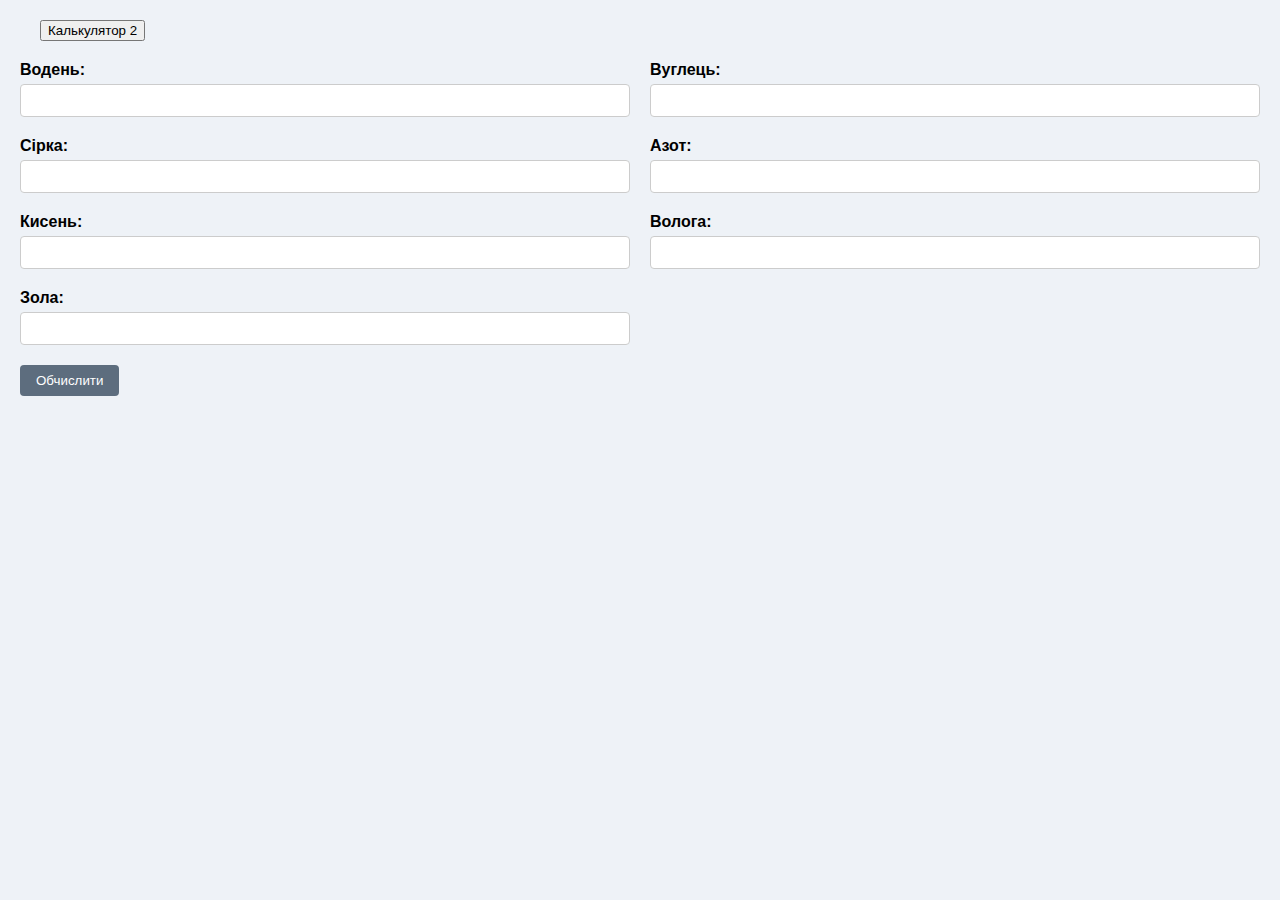
<file: PW1TB-32_IvanchenkoYaroslavHryhoriiovych/index.html>
<!DOCTYPE html>
<html lang="uk">
<head>
    <meta charset="UTF-8">
    <meta name="viewport" content="width=device-width, initial-scale=1.0">
    <title>Веб-практика №1</title>
    <link rel="stylesheet" href="style.css">
</head>
<body>
    <button class="calculator1-button" id="calculator1-button" onclick="javascript:render_calculator1()">Калькулятор 1</button>
    <button class="calculator2-button" id="calculator2-button" onclick="javascript:render_calculator2()">Калькулятор 2</button>

    <form class="form-calculator1" id="form-calculator1" action="javascript:calculator1()">
        <div class="fields-container">
            <div>
                <label for="hydrogen" class="label-hydrogen">Водень:</label>
                <input type="number" id="hydrogen" class="input-hydrogen" step="0.01" min="0" max="100">
            </div>
            <div>
                <label for="carbon" class="label-carbon">Вуглець:</label>
                <input type="number" id="carbon" class="input-carbon" step="0.01" min="0" max="100">
            </div>
            <div>
                <label for="sulfur" class="label-sulfur">Сірка:</label>
                <input type="number" id="sulfur" class="input-sulfur" step="0.01" min="0" max="100">
            </div>
            <div>
                <label for="nitrogen" class="label-nitrogen">Азот:</label>
                <input type="number" id="nitrogen" class="input-nitrogen" step="0.01" min="0" max="100">
            </div>
            <div>
                <label for="oxygen" class="label-oxygen">Кисень:</label>
                <input type="number" id="oxygen" class="input-oxygen" step="0.01" min="0" max="100">
            </div>
            <div>
                <label for="moisture" class="label-moisture">Волога:</label>
                <input type="number" id="moisture" class="input-moisture" step="0.01" min="0" max="100">
            </div>
            <div>
                <label for="ash" class="label-ash">Зола:</label>
                <input type="number" id="ash" class="input-ash" step="0.01" min="0" max="100">
            </div>
        </div>
        <button type="submit">Обчислити</button>
    </form>

    <div class="calculator1-result" id="calculator1-result">
        <div>
            <p>Коефіцієнт переходу від робочої до сухої маси становить:
                <span class="factorFromWorkingToDryMass" id="factorFromWorkingToDryMass"></span>
            </p>
        </div>
        <div>
            <p>Коефіцієнт переходу від робочої до горючої маси становить:
                <span class="factorFromWorkingToCombustible" id="factorFromWorkingToCombustible"></span>
            </p>
        </div>
        <div>
            <p class="dryMassCompositionOfFuel" id="dryMassCompositionOfFuel">
                Склад сухої маси палива становитиме:
                <span>Hc: <span class="hydrogenDryMass" id="hydrogenDryMass"></span></span>
                <span>Cc: <span class="carbonDryMass" id="carbonDryMass"></span></span>
                <span>Sc: <span class="sulfurDryMass" id="sulfurDryMass"></span></span>
                <span>Nc: <span class="nitrogenDryMass" id="nitrogenDryMass"></span></span>
                <span>Oc: <span class="oxygenDryMass" id="oxygenDryMass"></span></span>
                <span>Ac: <span class="ashDryMass" id="ashDryMass"></span></span>
            </p>
        </div>
        <div>
            <p class="compositionOfTheCombustibleMassOfFuel">
                Склад горючої маси палива становитиме:
                <span>Hг: <span class="hydrogenCombustible" id="hydrogenCombustible"></span></span>
                <span>Cг: <span class="carbonCombustible" id="carbonCombustible"></span></span>
                <span>Sг: <span class="sulfurCombustible" id="sulfurCombustible"></span></span>
                <span>Nг: <span class="nitrogenCombustible" id="nitrogenCombustible"></span></span>
                <span>Oг: <span class="oxygenCombustible" id="oxygenCombustible"></span></span>
            </p>
        </div>
        <div>
            <p>Нижча теплота згоряння для робочої маси за заданим складом компонентів палива становить:
                <span class="lowerCalorificValue" id="lowerCalorificValue"></span>
            </p>
        </div>
        <div>
            <p>Нижча теплота згоряння для сухої маси за заданим складом компонентів палива становить:
                <span class="heatPerDryMass" id="heatPerDryMass"></span>
            </p>
        </div>
        <div>
            <p>Нижча теплота згоряння для горючої маси за заданим складом компонентів палива становить:
                <span class="heatPerCombustibleMass" id="heatPerCombustibleMass"></span>
            </p>
        </div>
    </div>

    <form class="form-calculator2" id="form-calculator2" action="javascript:calculator2()">
        <div class="fields-container">
            <div>
                <label for="carbon" class="label-carbon-calculator2">Вуглець:</label>
                <input type="number" id="carbon" class="input-carbon-calculator2" step="0.01" min="0" max="100">
            </div>
            <div>
                <label for="hydrogen" class="label-hydrogen-calculator2">Водень:</label>
                <input type="number" id="hydrogen" class="input-hydrogen-calculator2" step="0.01" min="0" max="100">
            </div>
            <div>
                <label for="oxygen" class="label-oxygen-calculator2">Кисень:</label>
                <input type="number" id="oxygen" class="input-oxygen-calculator2" step="0.01" min="0" max="100">
            </div>
            <div>
                <label for="sulfur" class="label-sulfur-calculator2">Сірка:</label>
                <input type="number" id="sulfur" class="input-sulfur-calculator2" step="0.01" min="0" max="100">
            </div>
            <div>
                <label for="cmofo" class="label-cmofo-calculator2">Нижча теплота згоряння горючої маси мазуту:</label>
                <input type="number" id="cmofo" class="input-cmofo-calculator2" step="0.01" min="0" max="100">
            </div>
            <div>
                <label for="wmof" class="label-wmof-calculator2">Вологість робочої маси палива:</label>
                <input type="number" id="wmof" class="input-wmof-calculator2" step="0.01" min="0" max="100">
            </div>
            <div>
                <label for="ash-content" class="label-ash-content-calculator2">Зольність сухої маси:</label>
                <input type="number" id="ash-content" class="input-ash-content-calculator2" step="0.01" min="0" max="100">
            </div>
            <div>
                <label for="vanadium-content" class="label-vanadium-content-calculator2">Вміст ванадію:</label>
                <input type="number" id="vanadium-content" class="input-vanadium-content-calculator2" step="0.01" min="0" max="1000">
            </div>
        </div>
        <button type="submit">Обчислити</button>
    </form>

    <div class="calculator2-result" id="calculator2-result">
        <div>
            <p class="compositionOfTheWorkingMassOfFuelOil" id="compositionOfTheWorkingMassOfFuelOil">
                Склад робочої маси мазуту:
                <span>Hp: <span class="hydrogenWMOF" id="hydrogenWMOF"></span></span>
                <span>Cp: <span class="carbonWMOF" id="carbonWMOF"></span></span>
                <span>Sp: <span class="sulfurWMOF" id="sulfurWMOF"></span></span>
                <span>Op: <span class="oxygenWMOF" id="oxygenWMOF"></span></span>
                <span>Vp: <span class="vanadiumWMOF" id="vanadiumWMOF"></span></span>
                <span>Ap: <span class="ashWMOF" id="ashWMOF"></span></span>
            </p>
        </div>
        <div>
            <p>
                Нижча теплота згоряння мазуту на робочу масу для заданого складу компонентів палива становить:
                <span class="lcvofo" id="lcvofo"></span>
            </p>
        </div>
    </div>
    <script src="script.js"></script>
</body>
</html>
</file>
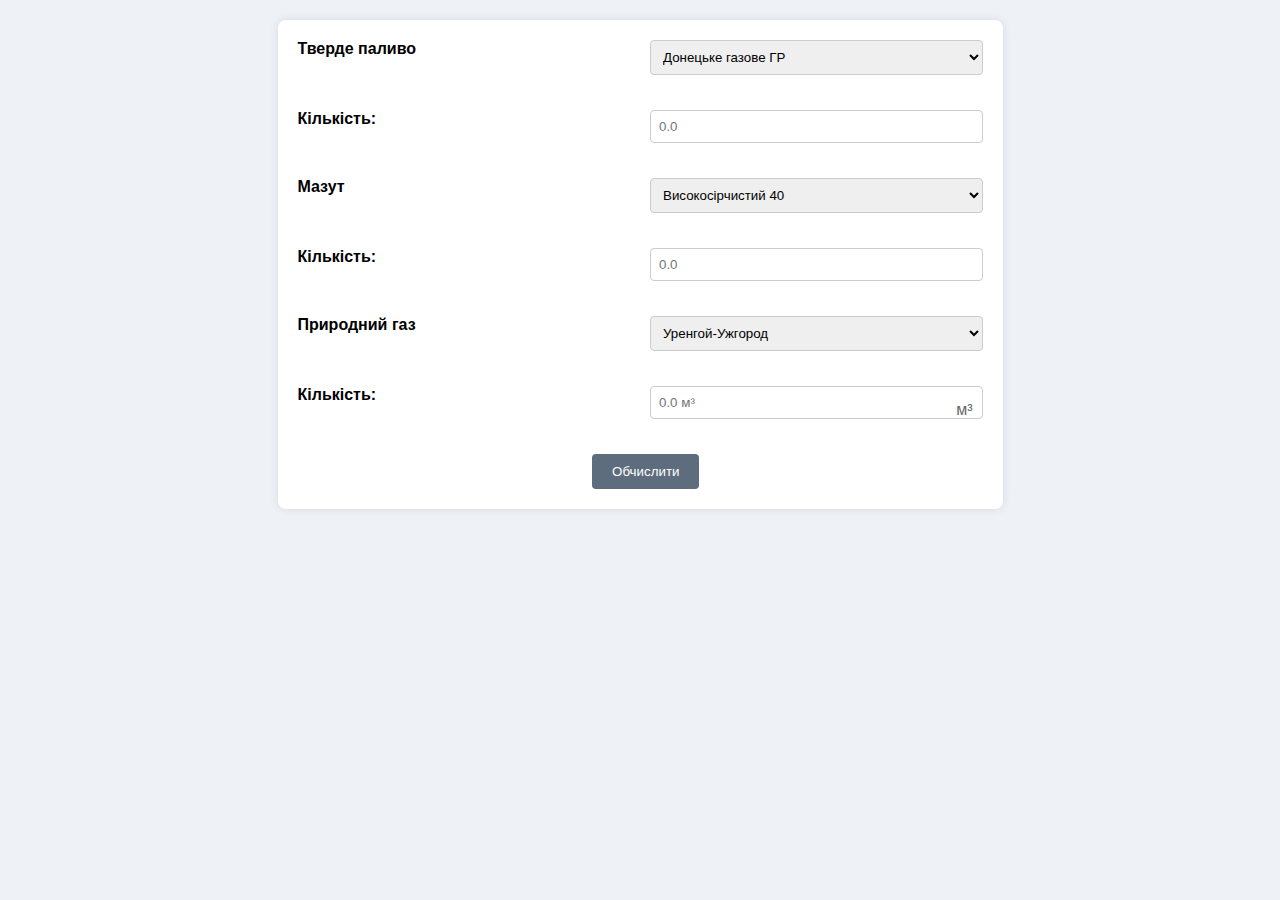
<file: PW2TB-32_IvanchenkoYaroslavHryhoriiovych/index.html>
<!DOCTYPE html>
<html lang="uk">

<head>
    <meta charset="UTF-8">
    <meta name="viewport" content="width=device-width, initial-scale=1.0">
    <title>Веб-практика №2</title>
    <link rel="stylesheet" href="style.css">
</head>

<body>
    <form class="form-calculator" id="form-calculator" action="javascript:calculator()">
        <div class="fields-container">
            <label for="solid-fuel">Тверде паливо</label>
            <select id="solid-fuel">
                <option value="DGSH">Донецьке газове ГР</option>
            </select>
            <label for="solid-fuel-input">Кількість:</label>
            <span class="input-container tones">
                <input id="solid-fuel-input" type="text" step="any" placeholder="0.0" min="0">
            </span>
            <label for="oil-fuel">Мазут</label>
            <select id="oil-fuel">
                <option value="HS-40">Високосірчистий 40</option>
                <option value="HS-100">Високосірчистий 100</option>
                <option value="HS-200">Високосірчистий 200</option>
                <option value="LS-40">Малосірчистий 40</option>
                <option value="LS-100">Малосірчистий 40</option>
            </select>
            <label for="oil-fuel-input">Кількість:</label>
            <span class="input-container tones">
                <input id="oil-fuel-input" type="text" step="any" placeholder="0.0" min="0">
            </span>
            <label for="natural-gas">Природний газ</label>
            <select id="natural-gas">
                <option value="UU">Уренгой-Ужгород</option>
                <option value="CAC">Середня Азія-Центр</option>
            </select>
            <label for="natural-gas-input">Кількість:</label>
            <span class="input-container volume">
                <input id="natural-gas-input" type="text" step="any" placeholder="0.0 м³" min="0"
                    oninput="addSymbol(this)" autocomplete="off">
            </span>
        </div>
        <button type="submit">Обчислити</button>
    </form>

    <div class="calculator-result" id="calculator-result">
        <div class="result">
            <h3>Для заданого енергоблоку і відповідним умовам роботи:</h3>
            <div>
                <p id="result-solid-fuel-ktv">
                    <span>Показник емісії твердих частинок при спалюванні вугілля становитиме:</span>
                    <span id="solid-fuel-ktv" class="highlighted"></span>
                </p>
            </div>

            <div>
                <p id="result-solid-fuel-etv">
                    <span>Валовий викид при спалюванні вугілля становитиме:</span>
                    <span id="solid-fuel-etv" class="highlighted"></span>
                </p>
            </div>
            <div>
                <p id="result-oil-fuel-ktv">
                    <span>Показник емісії твердих частинок при спалюванні мазуту становитиме: </span>
                    <span id="oil-fuel-ktv" class="highlighted"></span>
                </p>
            </div>
            <div>
                <p id="result-oil-fuel-etv">
                    <span>Валовий викид при спалюванні мазуту становитиме: </span>
                    <span id="oil-fuel-etv" class="highlighted"></span>
                </p>
            </div>
            <div>
                <p id="result-natural-gas-ktv">
                    <span>Показник емісії твердих частинок при спалюванні природного газу становитиме: </span>
                    <span id="natural-gas-ktv" class="highlighted"></span>
                </p>
            </div>
            <div>
                <p id="result-natural-gas-etv">
                    <span>Валовий викид при спалюванні природного газу становитиме: </span>
                    <span id="natural-gas-etv" class="highlighted"></span>
                </p>
            </div>
        </div>
    </div>
    <script src="script.js"></script>
</body>
</html>
</file>
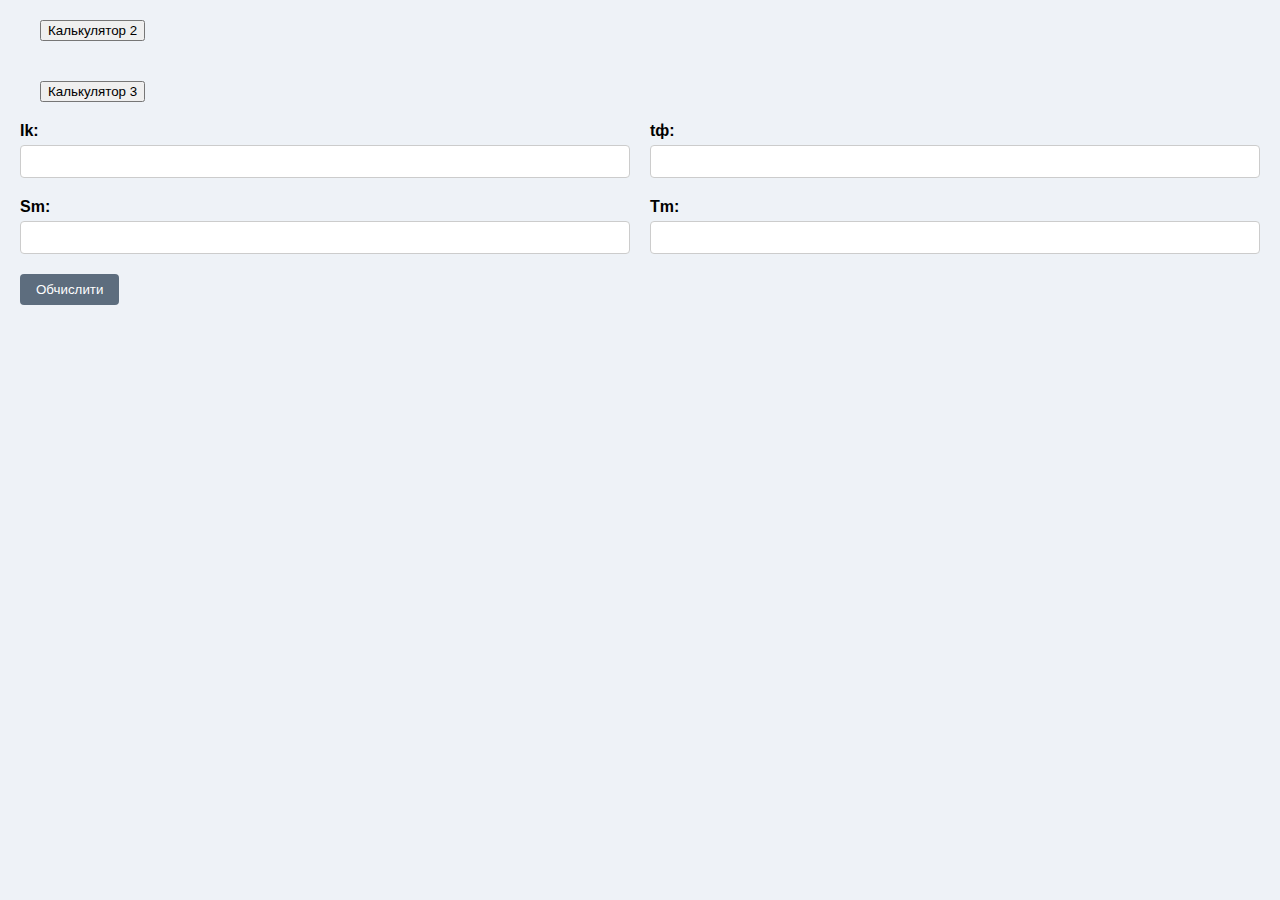
<file: PW4TB-32_IvanchenkoYaroslavHryhoriiovych/index.html>
<!DOCTYPE html>
<html lang="uk">
<head>
    <meta charset="UTF-8">
    <meta name="viewport" content="width=device-width, initial-scale=1.0">
    <title>Веб-практика №4</title>
    <link rel="stylesheet" href="style.css">
</head>
<body>
    <button class="calculator1-button" id="calculator1-button" onclick="javascript:render_calculator1()">Калькулятор 1</button>
    <button class="calculator2-button" id="calculator2-button" onclick="javascript:render_calculator2()">Калькулятор 2</button>
    <button class="calculator3-button" id="calculator3-button" onclick="javascript:render_calculator3()">Калькулятор 3</button>

    <form class="form-calculator1" id="form-calculator1" action="javascript:calculator1()">
        <div class="fields-container">
            <div>
                <label for="Ik" class="label-Ik">Ik:</label>
                <input type="number" id="Ik" class="input-Ik" step="0.01" min="0" max="10000">
            </div>
            <div>
                <label for="tf" class="label-tf">tф:</label>
                <input type="number" id="tf" class="input-tf" step="0.01" min="0" max="10000">
            </div>
            <div>
                <label for="Sm" class="label-Sm">Sm:</label>
                <input type="number" id="Sm" class="input-Sm" step="0.01" min="0" max="10000">
            </div>
            <div>
                <label for="Tm" class="label-Tm">Tm:</label>
                <input type="number" id="Tm" class="input-Tm" step="0.01" min="0" max="10000">
            </div>
        </div>
        <button type="submit">Обчислити</button>
    </form>

    <div class="calculator1-result" id="calculator1-result">
        <div>
        <p>Результат:</p>
        <div>
            <p>Рекомендований кабель:
                <span class="cebel" id="cabel"></span>
            </p>
        </div>
        </div>
    </div>

    <form class="form-calculator2" id="form-calculator2" action="javascript:calculator2()">
        <div class="fields-container">
            <div>
                <label for="Sk" class="label-Sk">Sk:</label>
                <input type="number" id="Sk" class="input-Sk" step="0.01" min="0" max="10000">
            </div>
        </div>
        <button type="submit">Обчислити</button>
    </form>

    <div class="calculator2-result" id="calculator2-result">
        <div>
        <p>Результат:</p>
        <div>
            <p>
                Початкове діюче значення струму трифазного короткого замикання становить:
                <span class="start" id="start"></span>
            </p>
        </div>
        </div>
    </div>

    <form class="form-calculator3" id="form-calculator3" action="javascript:calculator3()">
        <div class="fields-container">
            <div>
                <label for="max-voltage" class="label-max-voltage">Максимальна напруга короткого замикання:</label>
                <input type="number" id="max-voltage" class="input-max-voltage" step="0.01" min="0" max="10000">
            </div>
            <div>
                <label for="nvt" class="label-nvt">Номінальна потужність трансформатора:</label>
                <input type="number" id="nvt" class="input-nvt" step="0.01" min="0" max="10000">
            </div>
            <div>
                <label for="mass" class="label-mass">Мінімальний активний опір статора: </label>
                <input type="number" id="mass" class="input-mass" step="0.01" min="0" max="10000">
            </div>
            <div>
                <label for="nvv" class="label-nvv">Номінальна напруга вольтажу: </label>
                <input type="number" id="nvv" class="input-nvv" step="0.01" min="0" max="10000">
            </div>
            <div>
                <label for="ass" class="label-ass">Активний опір статора:</label>
                <input type="number" id="ass" class="input-ass" step="0.01" min="0" max="10000">
            </div>
            <div>
                <label for="srs" class="label-srs">Реактивний опір статора: </label>
                <input type="number" id="srs" class="input-srs" step="0.01" min="0" max="10000">
            </div>
            <div>
                <label for="msrs" class="label-msrs">Мінімальний реактивний опір статора:</label>
                <input type="number" id="msrs" class="input-msrs" step="0.01" min="0" max="10000">
            </div>
        </div>
        <button type="submit">Обчислити</button>
    </form>
    
    <div class="calculator3-result" id="calculator3-result">
        <div>
            <p>
                <span>Реактивний опір силового трансформатора: <span id="rspt"></span></span><br>
                <span>Опори в нормальному режимі: Z: <span id="snmz"></span> X: <span id="snmx"></span></span><br>
                <span>Опори в мінімальному режимі: Z: <span id="snmzMin"></span> X: <span id="snmxMin"></span></span><br>
                <span>Струми в нормальному режимі: I(3): <span id="iNormal"></span> I(2): <span id="iNormal2"></span></span><br>
                <span>Струми в мінімальному режимі: I(3): <span id="iMin"></span> I(2): <span id="iMin2"></span></span><br>
            </p>
        </div>
    </div>

    <script src="script.js"></script>
</body>
</html>
</file>
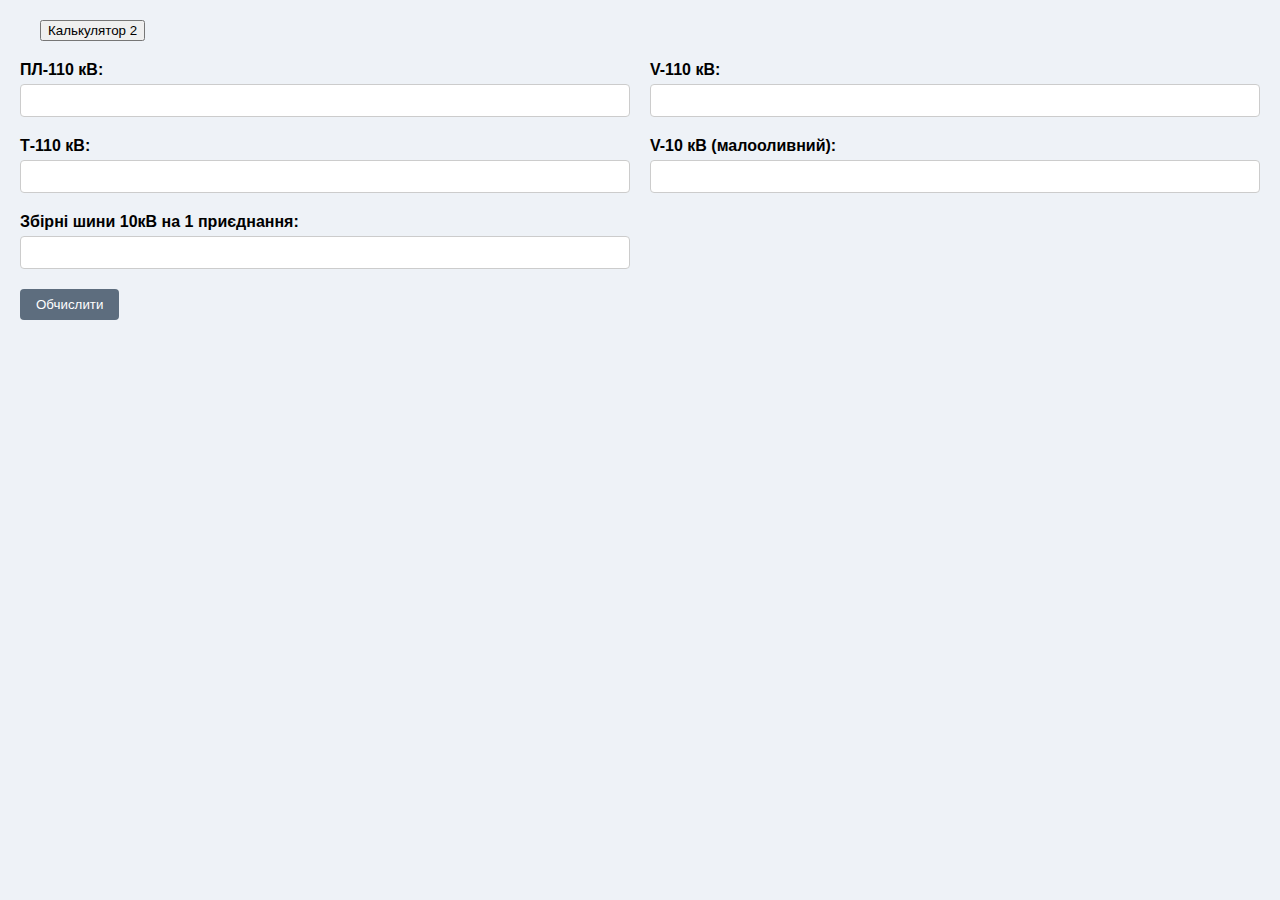
<file: PW5TB-32_IvanchenkoYaroslavHryhoriiovych/index.html>
<!DOCTYPE html>
<html lang="uk">
<head>
    <meta charset="UTF-8">
    <meta name="viewport" content="width=device-width, initial-scale=1.0">
    <title>Веб-практика №5</title>
    <link rel="stylesheet" href="style.css">
</head>
<body>
    <button class="calculator1-button" id="calculator1-button" onclick="javascript:render_calculator1()">Калькулятор 1</button>
    <button class="calculator2-button" id="calculator2-button" onclick="javascript:render_calculator2()">Калькулятор 2</button>

    <form class="form-calculator1" id="form-calculator1" action="javascript:calculator1()">
        <div class="fields-container">
            <div>
                <label for="pl110" class="label-pl110">ПЛ-110 кВ:</label>
                <input type="number" id="pl110" class="input-pl110" step="0.0001" min="0" max="10000">
            </div>
            <div>
                <label for="v110" class="label-v110">V-110 кВ:</label>
                <input type="number" id="v110" class="input-v110" step="0.0001" min="0" max="10000">
            </div>
            <div>
                <label for="t110" class="label-t110">Т-110 кВ:</label>
                <input type="number" id="t110" class="input-t110" step="0.0001" min="0" max="10000">
            </div>
            <div>
                <label for="v110m" class="label-v110m">V-10 кВ (малооливний):</label>
                <input type="number" id="v110m" class="input-v110m" step="0.0001" min="0" max="10000">
            </div>
            <div>
                <label for="tires" class="label-tires">Збірні шини 10кВ на 1 приєднання:</label>
                <input type="number" id="tires" class="input-tires" step="0.0001" min="0" max="10000">
            </div>
        </div>
        <button type="submit">Обчислити</button>
    </form>

    <div class="calculator1-result" id="calculator1-result" style="display: none;">
        <div>
            <p>Результат:</p>
            <div>
                <p>
                   <p><span>Частота відмов одноколової системи:</span><span id="woc"></span></p>
                    <p><span>Середня тривалість відновлення:</span><span id="tvoc"></span></p>
                    <p><span>Коефіцієнт аварійного простою одноколової системи:</span><span id="kaoc"></span></p>
                    <p><span>Коефіцієнт планового простою одноколової системи:</span><span id="kpoc"></span></p>
                    <p><span>Частота відмов одночасно двох кіл двоколової системи:</span><span id="wdk"></span></p>
                    <p><span>Частота відмов двоколової системи з урахуванням секційного вимикача:</span><span id="wdc"></span></p>
                </p>
            </div>
        </div>
    </div>

    <form class="form-calculator2" id="form-calculator2" action="javascript:calculator2()">
        <div class="fields-container">
            <div>
                <label for="zpera" class="label-zpera">Зпер.а:</label>
                <input type="number" id="zpera" class="input-zpera" step="0.0001" min="0" max="10000">
            </div>
            <div>
                <label for="zperp" class="label-zperp">Зпер.п:</label>
                <input type="number" id="zperp" class="input-zperp" step="0.0001" min="0" max="10000">
            </div>
            <div>
                <label for="omega" class="label-omega">ω:</label>
                <input type="number" id="omega" class="input-omega" step="0.0001" min="0" max="10000">
            </div>
            <div>
                <label for="tb" class="label-tb">tв:</label>
                <input type="number" id="tb" class="input-tb" step="0.0001" min="0" max="10000">
            </div>
            <div>
                <label for="kp" class="label-kp">kп:</label>
                <input type="number" id="kp" class="input-kp" step="0.0001" min="0" max="10000">
            </div>
            <div>
                <label for="pm" class="label-pm">Pм:</label>
                <input type="number" id="pm" class="input-pm" step="0.0001" min="0" max="10000">
            </div>
            <div>
                <label for="tm" class="label-tm">Tм:</label>
                <input type="number" id="tm" class="input-tm" step="0.0001" min="0" max="10000">
            </div>
        </div>
        <button type="submit">Обчислити</button>
    </form>

    <div class="calculator2-result" id="calculator2-result">
        <div>
        <p>Результат:</p>
        <div>
            <p>
                <p><span>Математичне сподівання аварійного недовідпущення електроенергії становить:</span><span class="m-wneda" id="m-wneda"></span></p>
                <p><span>Математичне сподівання планового недовідпущення електроенергії становить:</span><span class="m-wnedp" id="m-wnedp"></span></p>
                <p><span>Математичне сподівання збитків від переривання електропостачання:</span><span class="m-zper" id="m-zper"></span></p>
            </p>
        </div>
        </div>
    </div>
    <script src="script.js"></script>
</body>
</html>
</file>
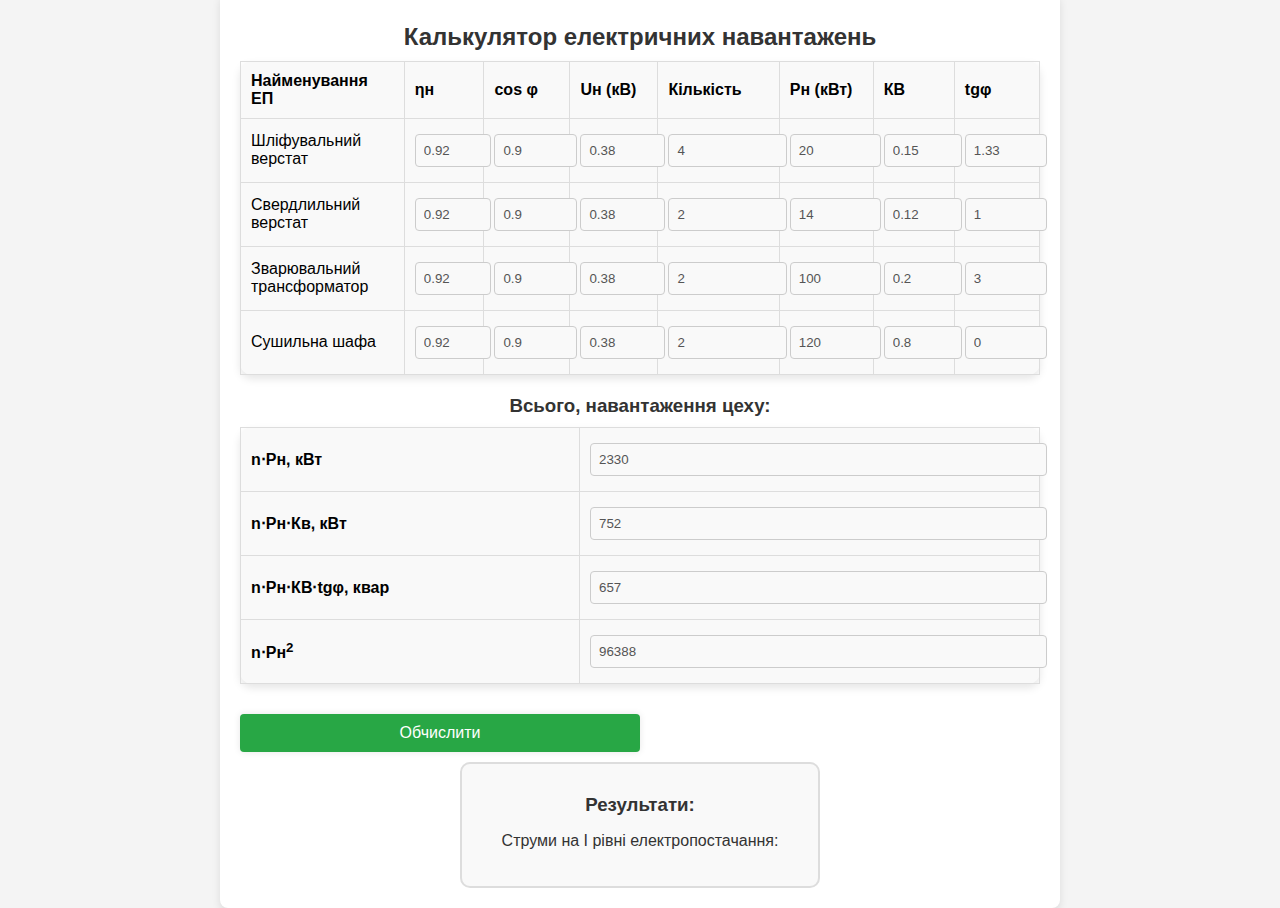
<file: PW6TB-32_IvanchenkoYaroslavHryhoriiovych/index.html>
<!DOCTYPE html>
<html lang="uk">
<head>
    <meta charset="UTF-8">
    <meta name="viewport" content="width=device-width, initial-scale=1.0">
    <title>Веб-практика №6</title>
    <link rel="stylesheet" href="style.css">
</head>
<body>
    <div id="main-component">
        <div class="input-box">
            <h2>Калькулятор електричних навантажень</h2>
            <table id="deviceTable">
                <thead>
                    <tr>
                        <th>Найменування ЕП</th>
                        <th>ηн</th>
                        <th>cos φ</th>
                        <th>Uн (кВ)</th>
                        <th>Кількість</th>
                        <th>Pн (кВт)</th>
                        <th>КВ</th>
                        <th>tgφ</th>
                    </tr>
                </thead>
                <tbody>
                </tbody>
            </table>

            <h3>Всього, навантаження цеху:</h3>
            <table id="totalTable">
                <tr>
                    <th>n⋅Рн, кВт</th>
                    <td><input type="number" id="total_nPn" value="2330"></td>
                </tr>
                <tr>
                    <th>n⋅Рн⋅Кв, кВт</th>
                    <td><input type="number" id="total_nPnKv" value="752"></td>
                </tr>
                <tr>
                    <th>n⋅Рн⋅КВ⋅tgφ, квар</th>
                    <td><input type="number" id="total_nPnKvTg" value="657"></td>
                </tr>
                <tr>
                    <th>n⋅Рн<sup>2</sup></th>
                    <td><input type="number" id="total_nPn2" value="96388"></td>
                </tr>
            </table>

            <button onclick="calculate()">Обчислити</button>
        </div>
        <div class="result-box">
            <h3>Результати:</h3>
            <p id="result1">
                <span>Струми на І рівні електропостачання: </span><br>
                <span id="dev_Ir"></span>
            </p>
            <p id="result2"></p>
        </div>
    </div>
    <script src="script.js"> </script>
</body>
</html>
</file>
<file: PW1TB-32_IvanchenkoYaroslavHryhoriiovych/style.css>
.form-calculator1,
.calculator2-button{
    display: block;
}
.form-calculator2,
.calculator1-result,
.calculator2-result,
.calculator1-button{
    display: none;
}

.calculator1-button,
.calculator2-button{
    margin: 20px;
}
.fields-container {
    display: grid; 
    grid-template-columns: 1fr 1fr;
    gap: 20px;
  }

  .fields-container > div {
    display: flex;
    flex-direction: column;
  }
  
  body {
    font-family: Arial, sans-serif;
    background: #eef2f7;
    margin: 20px;
  }
  
  h2 {
    margin-bottom: 10px;
  }
  
  label {
    margin-bottom: 5px;
    font-weight: bold;
  }
  
  input[type="number"] {
    padding: 8px;
    border: 1px solid #ccc;
    border-radius: 4px;
  }
  
  button[type="submit"] {
    margin-top: 20px;
    padding: 8px 16px;
    background: #5d6d7e;
    color: #fff;
    border: none;
    border-radius: 4px;
    cursor: pointer;
  }
  
  button[type="submit"]:hover {
    background-color: #4d5b69;
  }
</file>
<file: PW2TB-32_IvanchenkoYaroslavHryhoriiovych/style.css>
body {
    font-family: Arial, sans-serif;
    background-color: #eef2f7;
    margin: 20px;
  }
  .form-calculator {
    max-width: 685px;
    margin: 0 auto;
    background-color: #fff;
    padding: 20px;
    border-radius: 8px;
    box-shadow: 0 0 10px rgba(0,0,0,0.1);
  }

  .fields-container {
    display: grid; 
    grid-template-columns: 1fr 1fr; 
    gap: 20px;
  }
  
  .fields-container > div {
    display: flex;
    flex-direction: column;
  }

  label {
    font-weight: bold;
    margin-bottom: 5px;
  }

  select,
  input[type="text"] {
    padding: 8px;
    border: 1px solid #ccc;
    border-radius: 4px;
    width: 100%;
    box-sizing: border-box;
    margin-bottom: 15px;
  }

  .input-container {
    position: relative;
    display: flex;
    align-items: center;
  }
  .input-container.volume::after {
    content: "м³";
    position: absolute;
    right: 10px;
    color: #666;
  }
  
  button[type="submit"] {
    margin-top: 20px;
    padding: 10px 20px;
    background: #5d6d7e;
    color: #fff;
    border: none;
    border-radius: 4px;
    cursor: pointer;
    margin-left: 43%;
  }
  button[type="submit"]:hover {
    background-color: #4d5b69;
  }

  .calculator-result {
    display: none;
    margin-top: 20px;
    background-color: #fff;
    padding: 20px;
    border-radius: 8px;
    box-shadow: 0 0 10px rgba(0,0,0,0.1);
    text-align: center;
    width: 49%;
    margin-left: 24%;
  }
 
  .result h3 {
    margin-bottom: 10px;
  }

  .highlighted {
    font-weight: bold;
    color: #333;
  }
</file>
<file: PW4TB-32_IvanchenkoYaroslavHryhoriiovych/style.css>
.form-calculator1,
.calculator2-button{
    display: block;
}
.form-calculator2,
.calculator1-result,
.calculator2-result,
.calculator1-button,
.form-calculator3,
.calculator3-result{
    display: none;
}

.calculator1-button,
.calculator2-button,
.calculator3-button{
    margin: 20px;
}

.fields-container {
  display: grid; 
  grid-template-columns: 1fr 1fr;
  gap: 20px;
}

.fields-container > div {
  display: flex;
  flex-direction: column;
}

body {
  font-family: Arial, sans-serif;
  background: #eef2f7;
  margin: 20px;
}

h2 {
  margin-bottom: 10px;
}

label {
  margin-bottom: 5px;
  font-weight: bold;
}

input[type="number"] {
  padding: 8px;
  border: 1px solid #ccc;
  border-radius: 4px;
}

button[type="submit"] {
  margin-top: 20px;
  padding: 8px 16px;
  background: #5d6d7e;
  color: #fff;
  border: none;
  border-radius: 4px;
  cursor: pointer;
}

button[type="submit"]:hover {
  background-color: #4d5b69;
}
.calculator1-result,
.calculator2-result,
.calculator3-result {
  display: none;
  width: 60%; 
  max-width: 600px;
  margin: 20px auto;
  padding: 20px;
  border: 2px solid #ccc;
  border-radius: 10px;
  background-color: #ffffff; 
  box-shadow: 0 0 10px rgba(0, 0, 0, 0.1);  
  text-align: center;
}
</file>
<file: PW5TB-32_IvanchenkoYaroslavHryhoriiovych/style.css>
.form-calculator1,
.calculator2-button{
    display: block;
}
.form-calculator2,
.calculator1-result,
.calculator2-result,
.calculator1-button{
    display: none;
}

.calculator1-button,
.calculator2-button{
    margin: 20px;
}

.fields-container {
  display: grid; 
  grid-template-columns: 1fr 1fr;
  gap: 20px;
}

.fields-container > div {
  display: flex;
  flex-direction: column;
}

body {
  font-family: Arial, sans-serif;
  background: #eef2f7;
  margin: 20px;
}

h2 {
  margin-bottom: 10px;
}

label {
  margin-bottom: 5px;
  font-weight: bold;
}

input[type="number"] {
  padding: 8px;
  border: 1px solid #ccc;
  border-radius: 4px;
}

button[type="submit"] {
  margin-top: 20px;
  padding: 8px 16px;
  background: #5d6d7e;
  color: #fff;
  border: none;
  border-radius: 4px;
  cursor: pointer;
}

button[type="submit"]:hover {
  background-color: #4d5b69;
}
.calculator1-result,
.calculator2-result
 {
  display: none;
  width: 60%; 
  max-width: 600px;
  margin: 20px auto;
  padding: 20px;
  border: 2px solid #ccc;
  border-radius: 10px;
  background-color: #ffffff; 
  box-shadow: 0 0 10px rgba(0, 0, 0, 0.1);  
  text-align: center;
}
</file>
<file: PW6TB-32_IvanchenkoYaroslavHryhoriiovych/style.css>
:root {
    --body-bg: #f4f4f4;
    --primary-bg: #fff;
    --secondary-bg: #f9f9f9;
    --button-bg: #28a745;
    --button-hover-bg: #218838;
    --border-primary: #ddd;
    --text-primary: #333;
    --text-secondary: #555;
    --highlighted: #ff6f61;
    --shadow-main: 0 4px 8px rgba(0, 0, 0, 0.1);
    --shadow-button: 0 0 7px rgba(0, 0, 0, 0.1);
}

body {
    font-family: "Arial", sans-serif;
    background-color: var(--body-bg);
    margin: 0;
    padding: 0;
    display: flex;
    justify-content: center;
    align-items: center;
    height: 100vh;
}

body::-webkit-scrollbar {
    width: 0;
}

#main-component {
    background-color: var(--primary-bg);
    padding: 20px;
    border-radius: 8px;
    box-shadow: var(--shadow-main);
    width: 80%;
    max-width: 800px;
    display: flex;
    flex-direction: column;
    align-items: center;
}

h2, h3 {
    color: var(--text-primary);
    text-align: center;
    margin: 10px 0;
}

table {
    width: 100%;
    margin-bottom: 20px;
    border-collapse: collapse;
    background-color: var(--secondary-bg);
    box-shadow: var(--shadow-main);
    border: 1px solid var(--border-primary);
    border-radius: 12px;
}

th, td {
    padding: 10px;
    text-align: left;
    border: 1px solid var(--border-primary);
}

input[type="number"] {
    width: 100%;
    padding: 8px;
    margin: 5px 0;
    border: 1px solid #ccc;
    border-radius: 4px;
    background-color: #f9f9f9;
    color: var(--text-secondary);
}

input:focus {
    outline: 2px solid var(--highlighted);
}

.result-box {
    padding: 20px 40px;
    border-radius: 10px;
    background-color: var(--secondary-bg);
    border: 2px solid var(--border-primary);
    color: var(--text-primary);
    box-shadow: var(--box-shadow-main);
}

button {
    padding: 10px 20px;
    background-color: var(--button-bg);
    color: #fff;
    border: none;
    border-radius: 4px;
    cursor: pointer;
    font-size: 16px;
    width: 50%;
    margin: 10px 0;
    box-shadow: var(--shadow-button);
    font-family: "Arial", sans-serif;
    transition: 0.2s all;
}

button:hover {
    background-color: var(--button-hover-bg);
}

button:active {
    transform: scale(0.8);
    box-shadow: var(--shadow-button);
    font-size: 110%;
}

.hidden { 
    display: none; 
}

.highlighted {
    color: var(--highlighted);
    font-style: italic;
    font-weight: 600;
}
</file>
